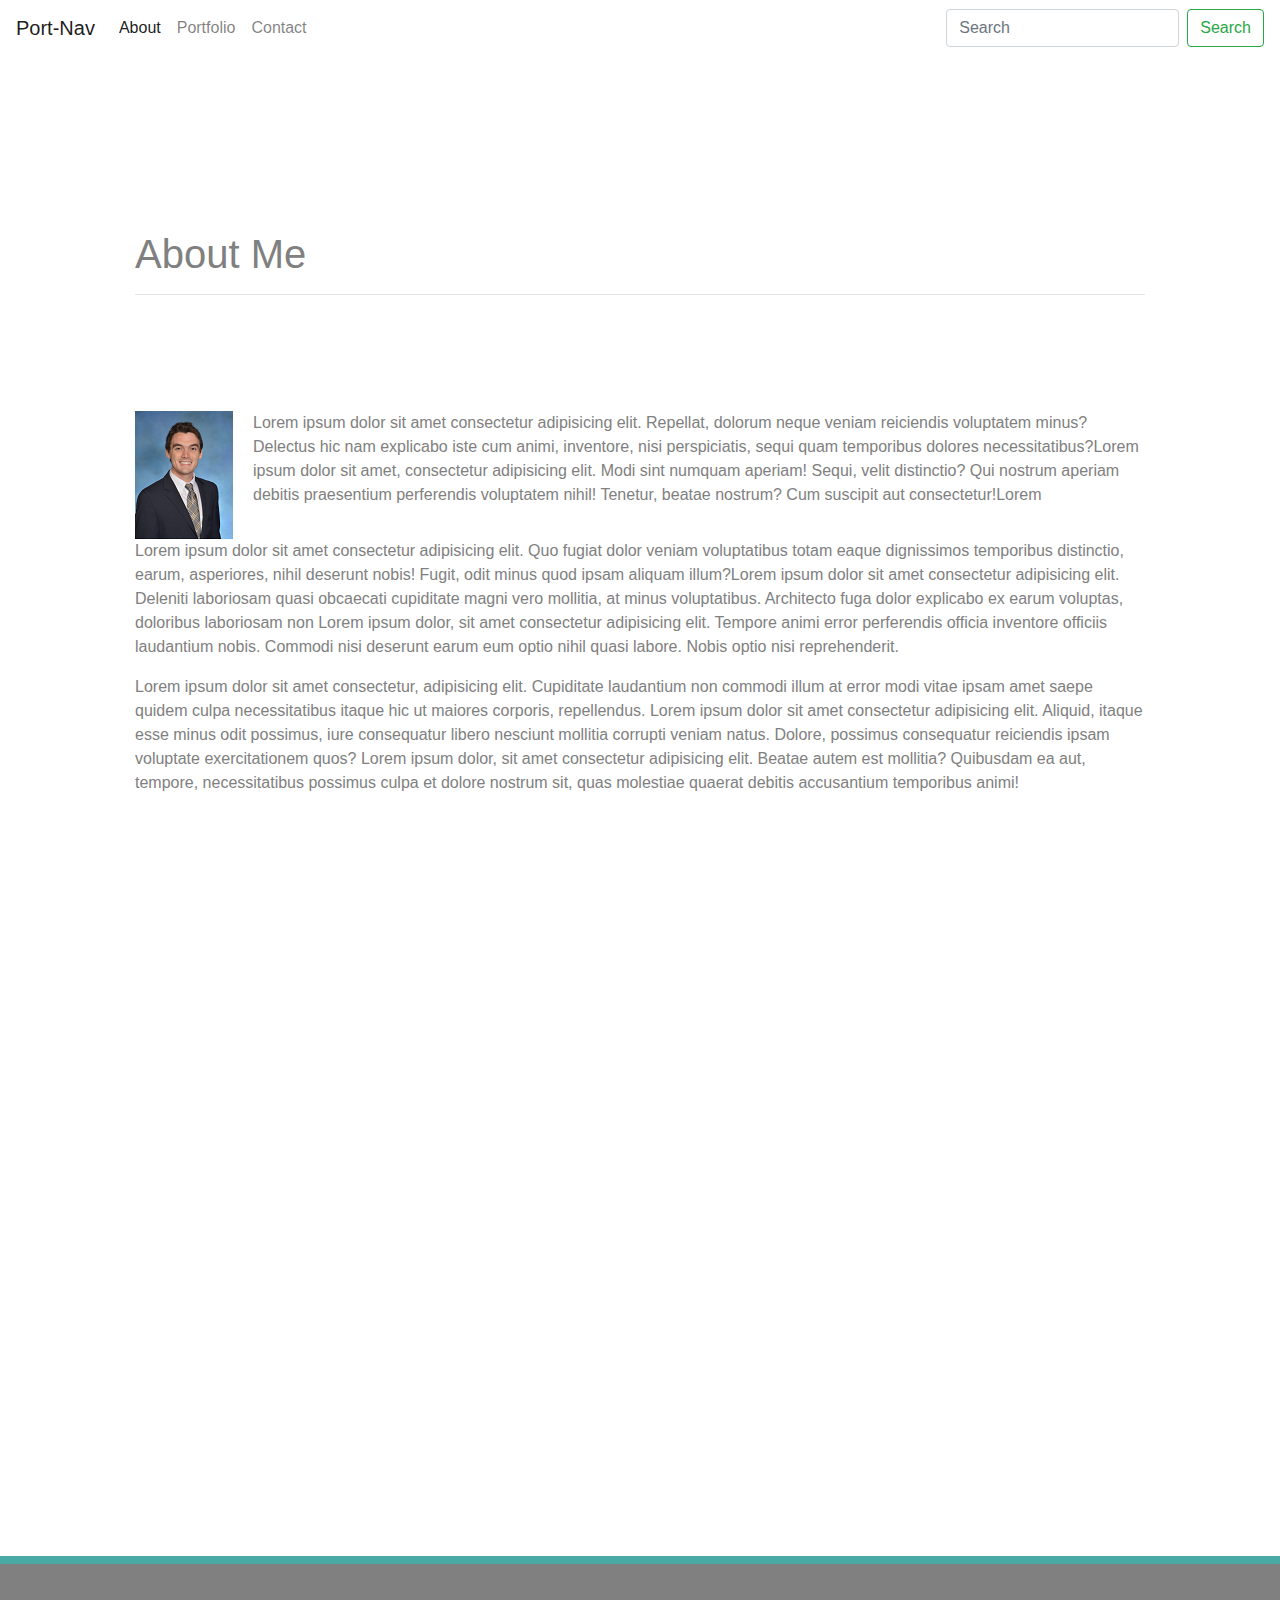
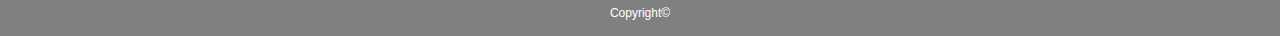
<file: index.html>
<!DOCTYPE html>
<html lang="en">

<head>
    <meta charset="UTF-8">
    <meta name="viewport" content="width=device-width, initial-scale=1.0">
    <meta http-equiv="X-UA-Compatible" content="ie=edge">
    <link rel="stylesheet" href="https://stackpath.bootstrapcdn.com/bootstrap/4.3.1/css/bootstrap.min.css"
        integrity="sha384-ggOyR0iXCbMQv3Xipma34MD+dH/1fQ784/j6cY/iJTQUOhcWr7x9JvoRxT2MZw1T" crossorigin="anonymous">
    <link rel="stylesheet" type="text/css" href="assets/style.css">
    <title>Evan Portfolio V2.2</title>
</head>

<body>

    <nav class="navbar navbar-expand-lg navbar-light bg-white">
        <a class="navbar-brand" href="#">Port-Nav</a>
        <button class="navbar-toggler" type="button" data-toggle="collapse" data-target="#navbarSupportedContent"
            aria-controls="navbarSupportedContent" aria-expanded="false" aria-label="Toggle navigation">
            <span class="navbar-toggler-icon"></span>
        </button>

        <div class="collapse navbar-collapse" id="navbarSupportedContent">
            <ul class="navbar-nav mr-auto">
                <li class="nav-item active">
                    <a class="nav-link" href="https://evanjcleary.github.io/Bootstrap-Portfolio/index">About<span class="sr-only">(current)</span></a>
                </li>
                <li class="nav-item">
                    <a class="nav-link" href="https://evanjcleary.github.io/Bootstrap-Portfolio/portfolio">Portfolio</a>
                </li>

                <li class="nav-item">
                    <a class="nav-link" href="https://evanjcleary.github.io/Bootstrap-Portfolio/contact" tabindex="-1" aria-disabled="true">Contact</a>
                </li>
            </ul>
            <form class="form-inline my-2 my-lg-0">
                <input class="form-control mr-sm-2" type="search" placeholder="Search" aria-label="Search">
                <button class="btn btn-outline-success my-2 my-sm-0" type="submit">Search</button>
            </form>
        </div>
    </nav>

    <div class="container">
        <div class="row" id="outerbody">
            <div class="col-lg-12 col-md-12 col-sm-12" id="main-box">
                <div class="row" id="title-row">
                    <div class="col-lg-12 col-md-12 col-sm-12 col-xs-12 bg-white">
                        <br>
                        <h1>About Me</h1>
                        <hr>
                    </div>
                </div>
                <div class="row" id="body-row">
                    <div class="col-lg col-md col-sm col-xs bg-white">
                        <img src="assets/images/ejcheadshot.png" class="profile-pic" alt="Evan Headshot">
                        <p class="about-me">Lorem ipsum dolor sit amet consectetur adipisicing elit. Quo fugiat dolor
                            veniam voluptatibus totam eaque dignissimos temporibus distinctio, earum, asperiores, nihil
                            deserunt nobis! Fugit, odit minus quod ipsam aliquam illum?Lorem ipsum dolor sit amet
                            consectetur adipisicing elit. Deleniti laboriosam quasi obcaecati cupiditate magni vero
                            mollitia, at minus voluptatibus. Architecto fuga dolor explicabo ex earum voluptas,
                            doloribus laboriosam non Lorem ipsum dolor, sit amet consectetur adipisicing elit. Tempore
                            animi error perferendis officia inventore officiis laudantium nobis. Commodi nisi deserunt
                            earum eum optio nihil quasi labore. Nobis optio nisi reprehenderit.</p>
                        <p>Lorem ipsum dolor sit amet consectetur adipisicing elit. Repellat, dolorum neque veniam
                            reiciendis voluptatem minus? Delectus hic nam explicabo iste cum animi, inventore, nisi
                            perspiciatis, sequi quam temporibus dolores necessitatibus?Lorem ipsum dolor sit amet,
                            consectetur adipisicing elit. Modi sint numquam aperiam! Sequi, velit distinctio? Qui
                            nostrum aperiam debitis praesentium perferendis voluptatem nihil! Tenetur, beatae nostrum?
                            Cum suscipit aut consectetur!Lorem</p>
                        <p>Lorem ipsum dolor sit amet consectetur, adipisicing elit. Cupiditate laudantium non commodi
                            illum at error modi vitae ipsam amet saepe quidem culpa necessitatibus itaque hic ut maiores
                            corporis, repellendus. Lorem ipsum dolor sit amet consectetur adipisicing elit. Aliquid,
                            itaque esse minus odit possimus, iure consequatur libero nesciunt mollitia corrupti veniam
                            natus. Dolore, possimus consequatur reiciendis ipsam voluptate exercitationem quos? Lorem
                            ipsum dolor, sit amet consectetur adipisicing elit. Beatae autem est mollitia? Quibusdam ea
                            aut, tempore, necessitatibus possimus culpa et dolore nostrum sit, quas molestiae quaerat
                            debitis accusantium temporibus animi!</p>
                    </div>
                </div>

            </div>
        </div>
    </div>

        <footer class="footer navbar-fixed-bottom" id="footer-row">
            <div id="copyright">
                    Copyright©
            </div>
        </footer>

</body>

</html>
</file>
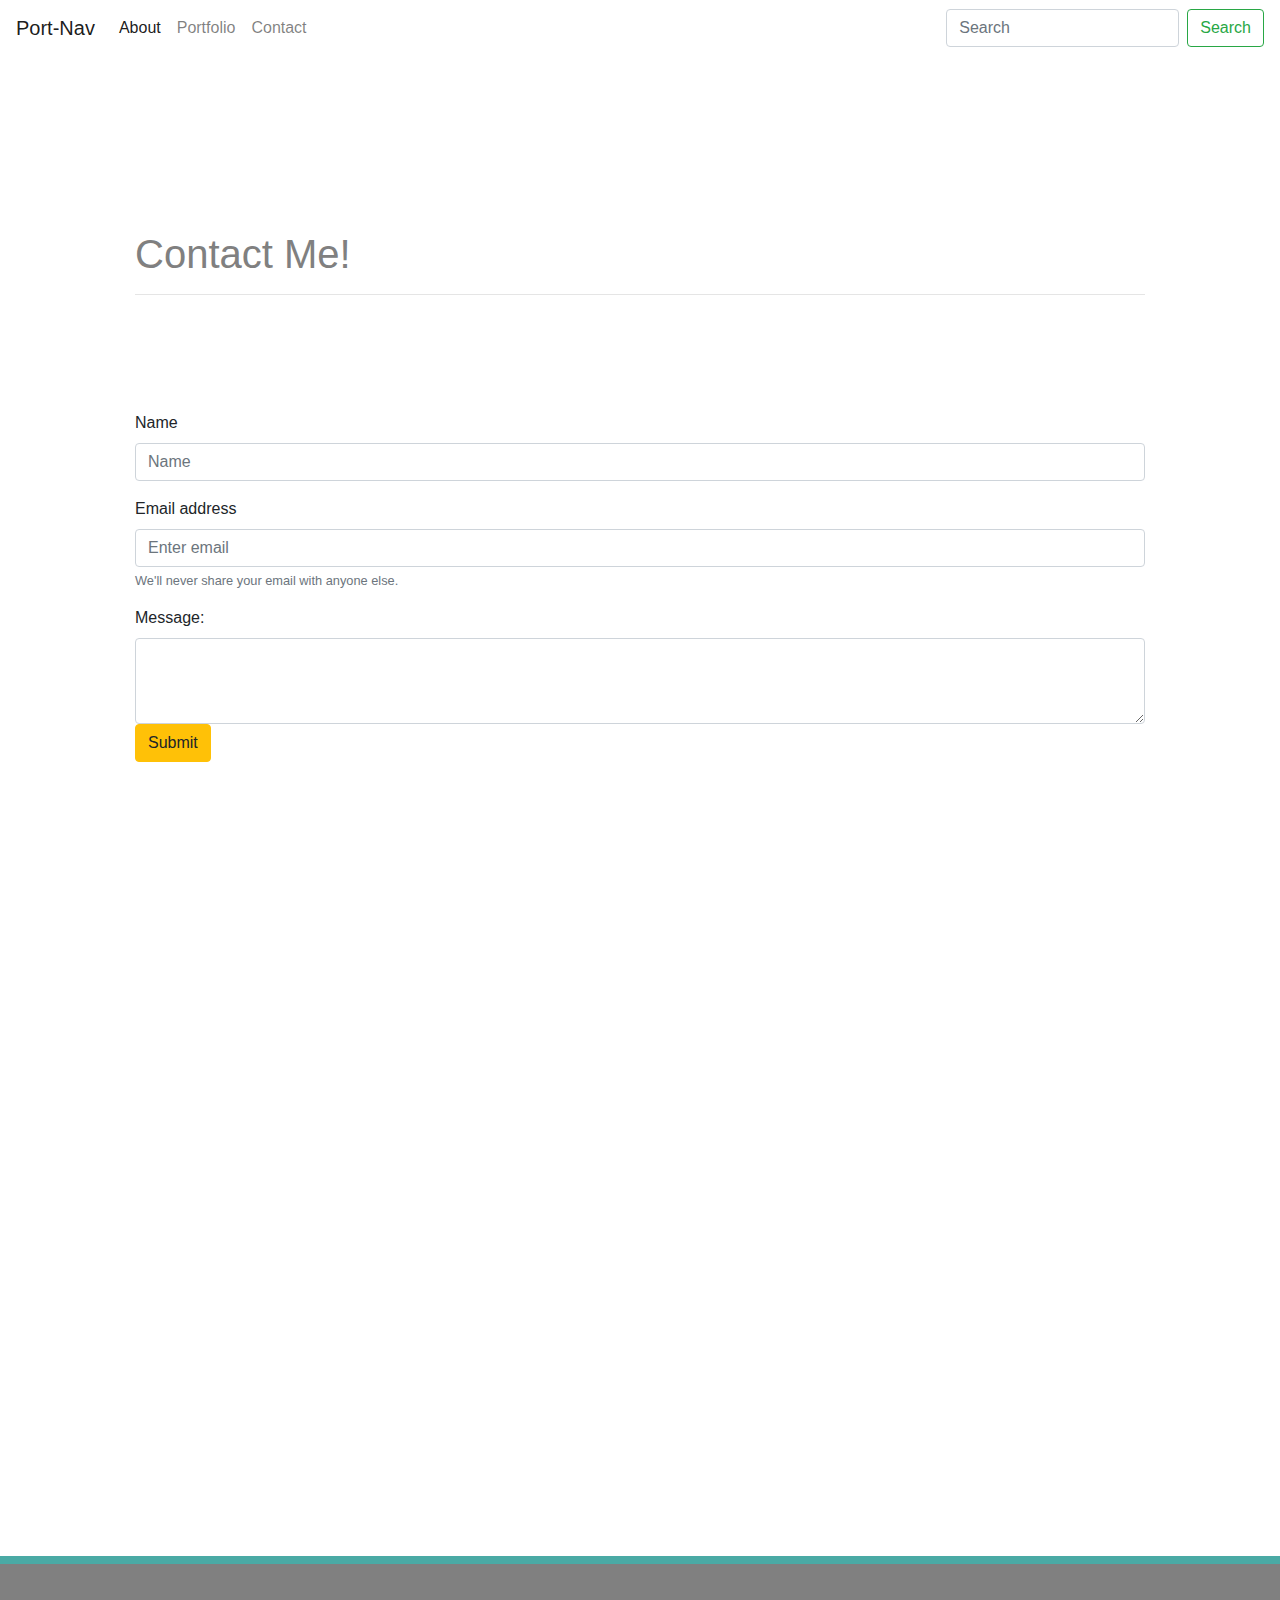
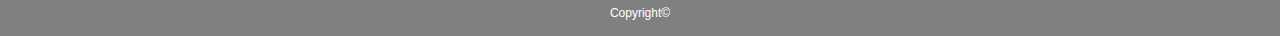
<file: contact.html>
<!DOCTYPE html>
<html lang="en">

<head>
    <meta charset="UTF-8">
    <meta name="viewport" content="width=device-width, initial-scale=1.0">
    <meta http-equiv="X-UA-Compatible" content="ie=edge">
    <link rel="stylesheet" href="https://stackpath.bootstrapcdn.com/bootstrap/4.3.1/css/bootstrap.min.css"
        integrity="sha384-ggOyR0iXCbMQv3Xipma34MD+dH/1fQ784/j6cY/iJTQUOhcWr7x9JvoRxT2MZw1T" crossorigin="anonymous">
    <link rel="stylesheet" type="text/css" href="assets/style.css">
    <title>Contact EvanV2.2</title>
</head>


<body>

    <nav class="navbar navbar-expand-lg navbar-light bg-white">
        <a class="navbar-brand" href="#">Port-Nav</a>
        <button class="navbar-toggler" type="button" data-toggle="collapse" data-target="#navbarSupportedContent"
            aria-controls="navbarSupportedContent" aria-expanded="false" aria-label="Toggle navigation">
            <span class="navbar-toggler-icon"></span>
        </button>

        <div class="collapse navbar-collapse" id="navbarSupportedContent">
            <ul class="navbar-nav mr-auto">
                <li class="nav-item active">
                    <a class="nav-link" href="https://evanjcleary.github.io/Bootstrap-Portfolio/index">About<span class="sr-only">(current)</span></a>
                </li>
                <li class="nav-item">
                    <a class="nav-link" href="https://evanjcleary.github.io/Bootstrap-Portfolio/portfolio">Portfolio</a>
                </li>

                <li class="nav-item">
                    <a class="nav-link" href="https://evanjcleary.github.io/Bootstrap-Portfolio/contact" tabindex="-1" aria-disabled="true">Contact</a>
                </li>
            </ul>
            <form class="form-inline my-2 my-lg-0">
                <input class="form-control mr-sm-2" type="search" placeholder="Search" aria-label="Search">
                <button class="btn btn-outline-success my-2 my-sm-0" type="submit">Search</button>
            </form>
        </div>
    </nav>

    <div class="container">
        <div class="row" id="outerbody">
            <div class="col-lg-12 col-md-12 col-sm-12" id="main-box">
                <div class="row" id="title-row">
                    <div class="col-lg-12 col-md-12 col-sm-12 col-xs-12 bg-white">
                        <br>
                        <h1>Contact Me!</h1>
                        <hr>
                    </div>
                </div>
                <div class="row" id="body-row">
                    <div class="col-lg col-md col-sm col-xs bg-white">
                        <form>
                            <div class="form-group">
                                <label>Name</label>
                                <input type="text" class="form-control" placeholder="Name">
                            </div>
                            <div class="form-group">
                                <label for="exampleInputEmail1">Email address</label>
                                <input type="email" class="form-control" id="exampleInputEmail1"
                                    aria-describedby="emailHelp" placeholder="Enter email">
                                <small id="emailHelp" class="form-text text-muted">We'll never share your email with
                                    anyone else.</small>
                            </div>
                            <div class="form-group">
                                <label> Message: </label>
                                <textarea class="form-control" id="exampleFormControlTextarea1" rows="3">
                                </textarea>
                            <button type="submit" class="btn btn-warning">Submit</button>
                            </div>
                        </form>
                    </div>
                </div>
            </div>
        </div>
    </div>

    <footer class="footer navbar-fixed-bottom" id="footer-row">
        <div id="copyright">
            Copyright©
        </div>
    </footer>

</body>


</html>
</file>
<file: assets/style.css>
body {
    background:
    url(https://assets.awwwards.com/awards/images/2015/04/pattern.jpg);
    /* height: 1200px; */
}


.container {
    justify-content: center;
    clear: both;
    height: 1500px;
}

#breakbar {
    background:white;
    height: 100px;
}

#outerbody {
    height: 75%;
    padding: 50px;
}

#main-box {
    margin-top: 100px;
    height: 100%
}

#title-row {
    height: 20%;
    color: white;   
}

#body-row {
    height: 80%;
}

h1 {
    color: gray;
}

p {
    color: gray;
}

.profile-pic {
    float:left;
    margin-right: 20px;
}

.about-me {
    float:left;
}


#footer-container {
    width: 100%;
    margin: 0;
    padding: 0;
    clear: both;
}

#footer-row {
    background: gray;
    height: 80px;
    border-top-style: solid;
    border-top-width: 8px;
    border-top-color: #4aaaa5;
    width: 100%;
    margin: 0 0 0 0;

  }
  
  #copyright {
    color: white;
    margin-top: 40px;
    font-size: 12px;
    text-align: center;
    width: 100%;
  }

  /* @media (min-width:992px) {
  .container {
      height: 1200px;
  }
}

@media (min-width: 768px){
.container {
    height: 1200px;
}
} */

#imagecontainer1 {
     margin-bottom: 10px;
  }
  

  
#imagecontainer2 {
    margin-bottom: 10px;
  }
  
  
  #imagecontainer3 {
     margin-bottom: 10px;
  }
  
  
  #imagecontainer4 {
    margin-bottom: 10px;
  }
  
  
  #imagecontainer5 {
    margin-bottom: 10px;
  }
  
  .caption {
    position: absolute;
    top: 70%;
    left: 0;
    width: 100%;
    color: white;
    background: teal;
    height: 40px;
    padding: 0px;
}
  .portfolio-img {
    display: block;
    color: white;
    text-align: center;
    background: #4aaaa5;
    padding: 15px 0px 15px 0px;
    width: 200px;
    bottom: 20px; 
    overflow: auto;
    clear: both;
    margin-top: 60%;
    text-decoration: none;  
  }

  h5 {
      background: teal;
      text-align: center;
      margin-top: 70%;
      margin-right: 10%;
      width: 100%;
      padding: 2%;
  }

  .card-img-overlay {
      padding: 0px;
  }

  /* #img-holder {
      width: 100%;
      height: 200px;
  } */

  @media (max-width: 768px){
    .container {
        height: 2800px;
    }

    #title-row {
        height: 200px;
    }
    }
</file>
